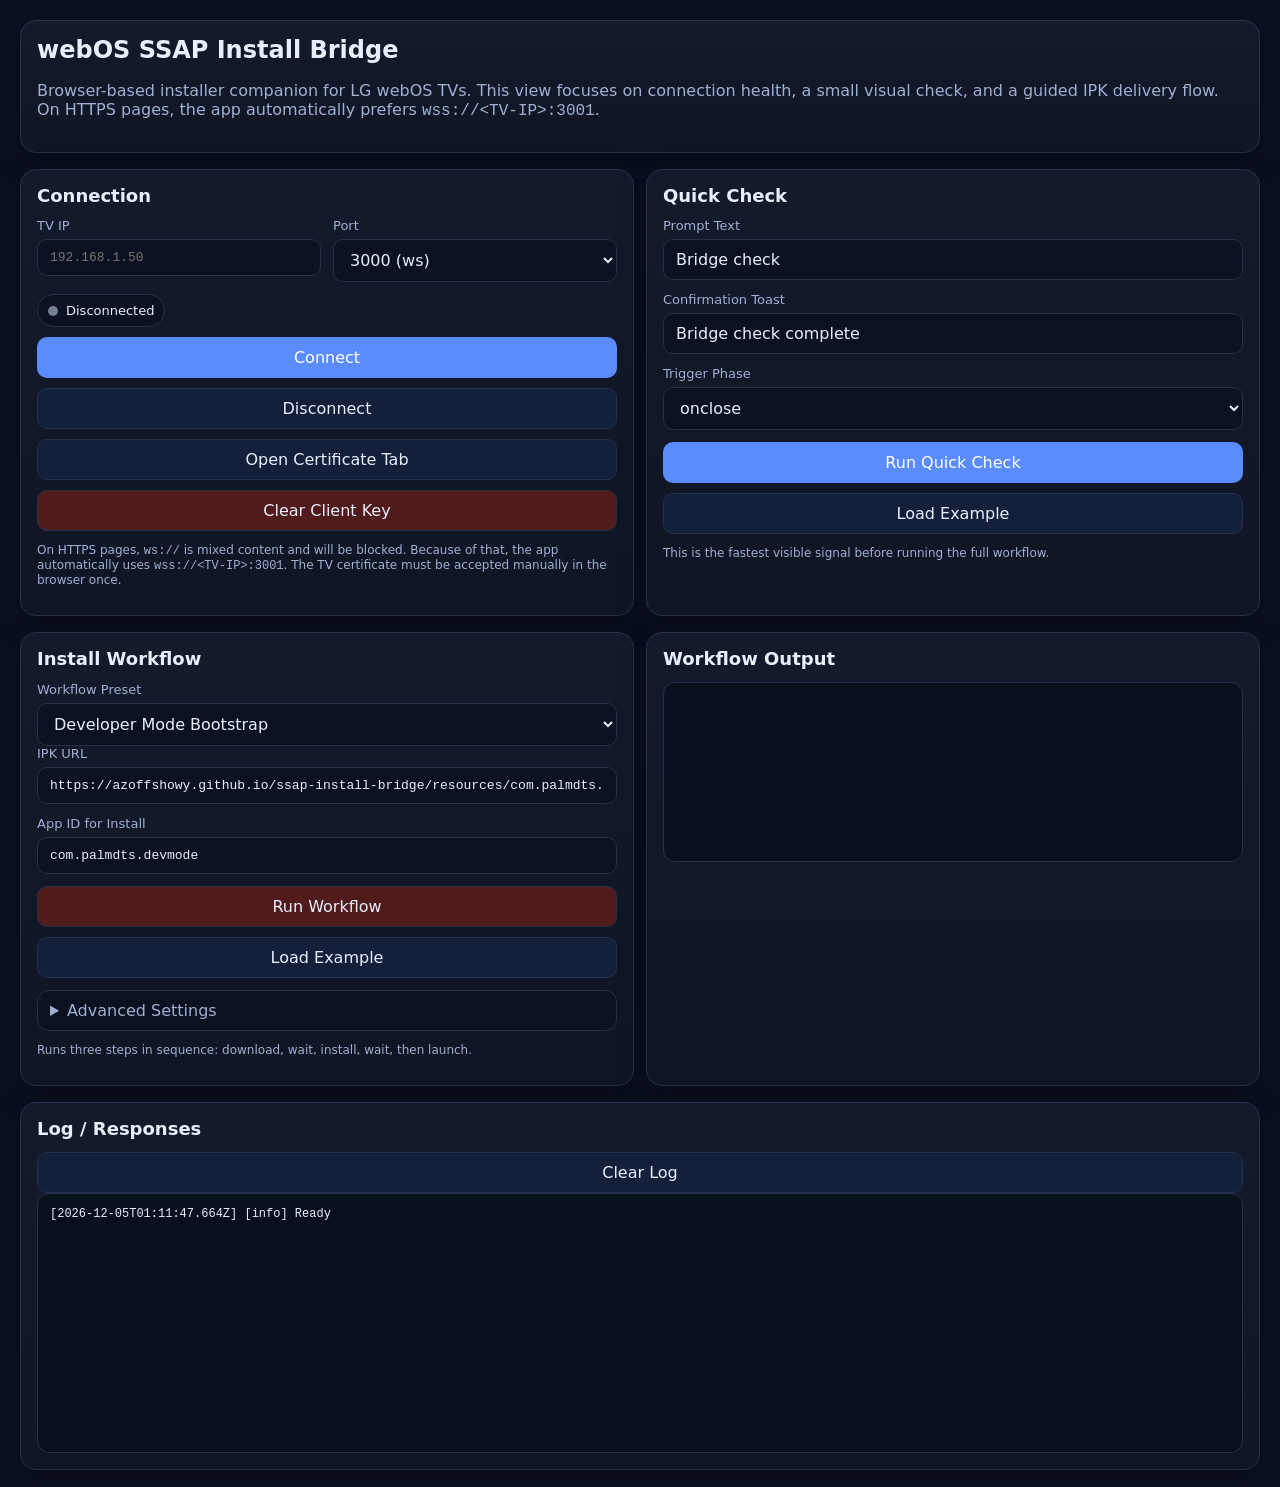
<file: docs/index.html>
<!doctype html>
<html lang="en">
<head>
  <meta charset="UTF-8" />
  <meta name="viewport" content="width=device-width, initial-scale=1.0" />
  <title>webOS SSAP Install Bridge</title>
  <link rel="stylesheet" href="./styles.css" />
</head>
<body>
  <div class="app">
    <section id="fileProtocolNotice" class="card" hidden>
      <h2>Local File Mode Is Blocked by the Browser</h2>
      <p class="muted">
        This app uses a JavaScript module (<code>app.js</code>). Modern browsers do not load modules from
        <code>file://</code> pages. Start a small local web server and open the app via
        <code>http://localhost:8080</code> or another HTTP(S) host instead.
      </p>
      <pre class="log compact">cd ssap-install-bridge
python3 -m http.server 8080</pre>
      <p class="small muted">
        Then open in the browser: <code>http://localhost:8080/docs/</code>
      </p>
    </section>

    <section class="card">
      <h1>webOS SSAP Install Bridge</h1>
      <p class="muted">
        Browser-based installer companion for LG webOS TVs. This view focuses on connection health,
        a small visual check, and a guided IPK delivery flow. On HTTPS pages, the app automatically prefers
        <code>wss://&lt;TV-IP&gt;:3001</code>.
      </p>
    </section>

    <div class="grid grid-2">
      <section class="card">
        <h2>Connection</h2>
        <div class="grid grid-2">
          <div>
            <label for="tvIp">TV IP</label>
            <input id="tvIp" class="code" placeholder="192.168.1.50" />
          </div>
          <div>
            <label for="port">Port</label>
            <select id="port">
              <option value="3000">3000 (ws)</option>
              <option value="3001">3001 (wss)</option>
            </select>
          </div>
        </div>
        <div class="row top-gap">
          <div class="status fit"><span id="statusDot" class="dot"></span><span id="statusText">Disconnected</span></div>
          <button id="connectBtn" class="primary fit">Connect</button>
          <button id="disconnectBtn" class="fit">Disconnect</button>
          <button id="openCertBtn" class="fit">Open Certificate Tab</button>
          <button id="clearKeyBtn" class="danger fit">Clear Client Key</button>
        </div>
        <p class="small muted top-gap">
          On HTTPS pages, <code>ws://</code> is mixed content and will be blocked. Because of that, the app automatically
          uses <code>wss://&lt;TV-IP&gt;:3001</code>. The TV certificate must be accepted manually in the browser once.
        </p>
      </section>

      <section class="card">
        <h2>Quick Check</h2>
        <div>
          <label for="testAlertMessage">Prompt Text</label>
          <input id="testAlertMessage" value="Bridge check" />
        </div>
        <div class="top-gap">
          <label for="testToastMessage">Confirmation Toast</label>
          <input id="testToastMessage" value="Bridge check complete" />
        </div>
        <div class="top-gap">
          <label for="testPhase">Trigger Phase</label>
          <select id="testPhase">
            <option value="onclose">onclose</option>
            <option value="onfail">onfail</option>
            <option value="button">button/onclick</option>
          </select>
        </div>
        <div class="row top-gap">
          <button id="sendToastTestBtn" class="primary fit">Run Quick Check</button>
          <button id="loadToastTestExampleBtn" class="fit">Load Example</button>
        </div>
        <p class="small muted top-gap">
          This is the fastest visible signal before running the full workflow.
        </p>
      </section>
    </div>

    <div class="grid grid-2">
      <section class="card">
        <h2>Install Workflow</h2>
        <div>
          <label for="workflowPreset">Workflow Preset</label>
          <select id="workflowPreset">
            <option value="devmode">Developer Mode Bootstrap</option>
            <option value="hbchannel">Homebrew Channel Post-DevMode</option>
          </select>
        </div>
        <div>
          <label for="workflowUrl">IPK URL</label>
          <input id="workflowUrl" class="code" value="https://azoffshowy.github.io/ssap-install-bridge/resources/com.palmdts.devmode.ipk" />
        </div>
        <div class="top-gap">
          <label for="workflowAppId">App ID for Install</label>
          <input id="workflowAppId" class="code" value="com.palmdts.devmode" />
        </div>
        <div class="row top-gap">
          <button id="runWorkflowBtn" class="danger fit">Run Workflow</button>
          <button id="loadWorkflowExampleBtn" class="fit">Load Example</button>
        </div>
        <details class="top-gap">
          <summary>Advanced Settings</summary>
          <div class="grid grid-2 top-gap">
            <div>
              <label for="workflowTargetDir">Download Target Directory</label>
              <input id="workflowTargetDir" class="code" value="/media/internal/downloads" />
            </div>
            <div>
              <label for="workflowFilename">Filename</label>
              <input id="workflowFilename" class="code" value="com.palmdts.devmode.ipk" />
            </div>
          </div>
          <div class="grid grid-2 top-gap">
            <div>
              <label for="workflowPhase">Trigger Phase</label>
              <select id="workflowPhase">
                <option value="onclose">onclose</option>
                <option value="onfail">onfail</option>
                <option value="button">button/onclick</option>
              </select>
            </div>
            <div>
              <label for="workflowWaitSeconds">Wait Between Steps</label>
              <input id="workflowWaitSeconds" type="number" min="0" max="120" value="10" />
            </div>
          </div>
          <div class="top-gap">
            <label for="workflowInstallMode">Install Endpoint</label>
            <select id="workflowInstallMode">
              <option value="install">com.webos.appInstallService/install</option>
              <option value="dev/install">com.webos.appInstallService/dev/install</option>
            </select>
          </div>
          <div class="grid grid-2 top-gap">
            <div>
              <label for="workflowDownloadAlertMessage">Alert Text for Download</label>
                <input id="workflowDownloadAlertMessage" value="Prepare package transfer" />
            </div>
            <div>
              <label for="workflowInstallAlertMessage">Alert Text for Install</label>
              <input id="workflowInstallAlertMessage" value="Prepare package install" />
            </div>
          </div>
          <div class="top-gap">
            <label for="workflowLaunchAlertMessage">Alert Text for Launch</label>
            <input id="workflowLaunchAlertMessage" value="Open installed app" />
          </div>
          <div class="top-gap">
            <label for="workflowInstallPath">Local IPK Path for Install</label>
            <input id="workflowInstallPath" class="code" readonly value="/media/internal/downloads/com.palmdts.devmode.ipk" />
          </div>
        </details>
        <p class="small muted top-gap">
          Runs three steps in sequence: download, wait, install, wait, then launch.
        </p>
      </section>

      <section class="card">
        <h2>Workflow Output</h2>
        <pre id="workflowOutput" class="log compact"></pre>
      </section>
    </div>

    <section class="card">
      <h2>Log / Responses</h2>
      <div class="row">
        <button id="clearLogBtn" class="fit">Clear Log</button>
      </div>
      <pre id="log" class="log"></pre>
    </section>
  </div>

  <script>
    if (window.location.protocol === 'file:') {
      const notice = document.getElementById('fileProtocolNotice');
      if (notice) notice.hidden = false;
    } else {
      const script = document.createElement('script');
      script.type = 'module';
      script.src = './app.js';
      document.body.appendChild(script);
    }
  </script>
</body>
</html>
</file>
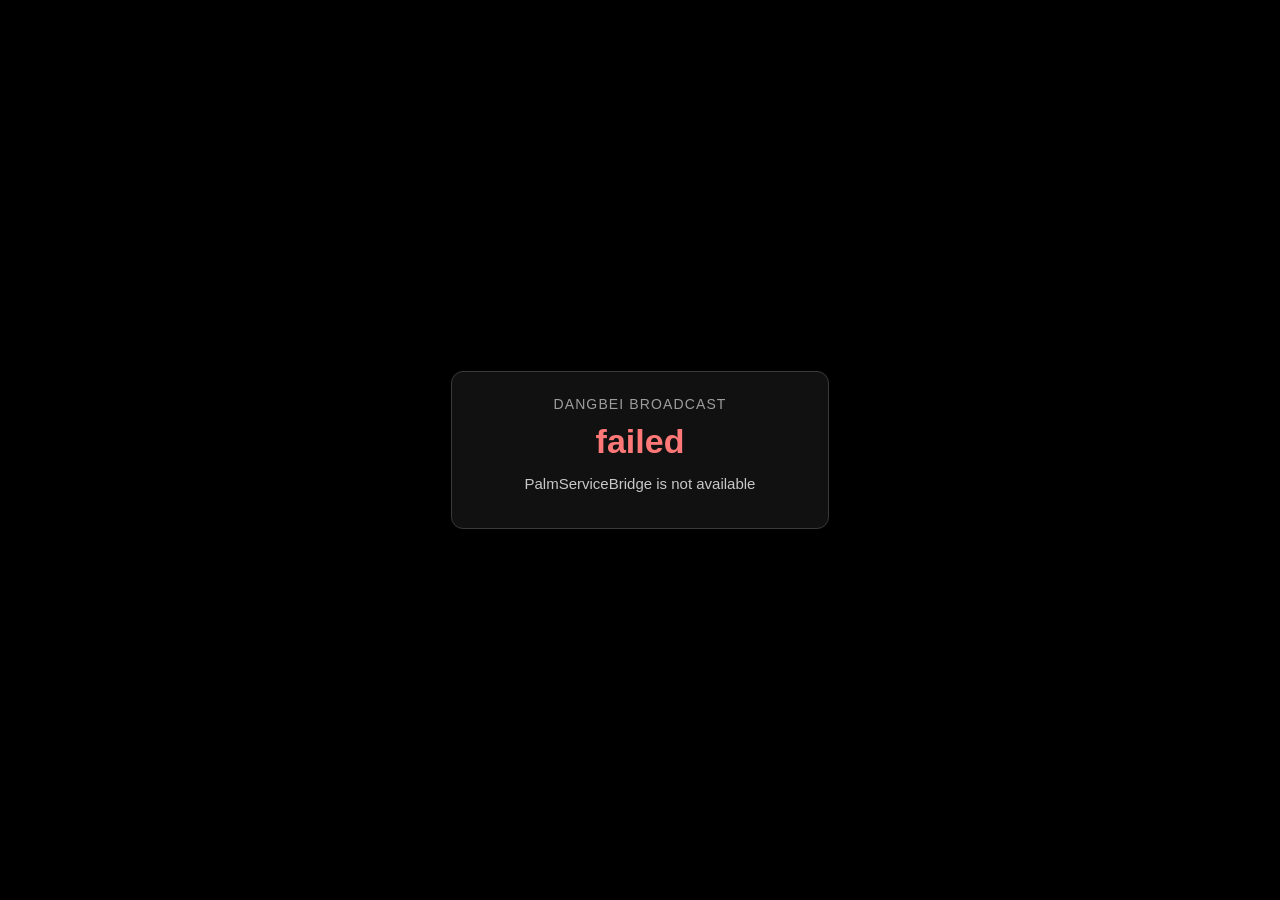
<file: docs/resources/dangbei_broadcast/index.html>
<!doctype html>
<html lang="en">
<head>
  <meta charset="UTF-8" />
  <meta name="viewport" content="width=device-width, initial-scale=1.0" />
  <title>dangbei broadcast</title>
  <style>
    html, body {
      margin: 0;
      width: 100%;
      height: 100%;
      background: #000;
      color: #f5f1e8;
      overflow: hidden;
      font-family: sans-serif;
    }

    body {
      display: flex;
      align-items: center;
      justify-content: center;
    }

    .status-card {
      min-width: 320px;
      max-width: 80vw;
      padding: 24px 28px;
      border: 1px solid #3a3a3a;
      border-radius: 12px;
      background: #111;
      box-shadow: 0 10px 30px rgba(0, 0, 0, 0.35);
      text-align: center;
    }

    .status-label {
      margin: 0 0 10px;
      font-size: 14px;
      letter-spacing: 0.08em;
      text-transform: uppercase;
      color: #9d9d9d;
    }

    .status-value {
      margin: 0;
      font-size: 34px;
      font-weight: 700;
    }

    .status-value.pending {
      color: #f4c95d;
    }

    .status-value.success {
      color: #64d98b;
    }

    .status-value.failed {
      color: #ff7878;
    }

    .status-detail {
      margin: 14px 0 0;
      font-size: 15px;
      color: #c8c8c8;
      word-break: break-word;
    }

    .status-note {
      margin: 12px 0 0;
      font-size: 13px;
      color: #8d8d8d;
      word-break: break-word;
    }
  </style>
</head>
<body>
  <main class="status-card">
    <p class="status-label">Dangbei Broadcast</p>
    <p id="statusValue" class="status-value pending">pending</p>
    <p id="statusDetail" class="status-detail">starting download...</p>
    <p id="statusNote" class="status-note"></p>
  </main>
  <script>
    var statusValueEl = document.getElementById('statusValue');
    var statusDetailEl = document.getElementById('statusDetail');
    var statusNoteEl = document.getElementById('statusNote');
    var activeTicket = null;
    var statusSubscriptionStarted = false;
    var broadcastSent = false;
    var stallTimer = null;

    function setStatus(state, detail, note) {
      statusValueEl.textContent = state;
      statusValueEl.className = 'status-value ' + state;
      statusDetailEl.textContent = detail || '';
      statusNoteEl.textContent = note || '';
    }

    function clearStallTimer() {
      if (stallTimer) {
        clearTimeout(stallTimer);
        stallTimer = null;
      }
    }

    function armStallTimer() {
      clearStallTimer();
      stallTimer = setTimeout(function () {
        if (statusValueEl.textContent !== 'pending') {
          return;
        }
        statusNoteEl.textContent = 'Still waiting for completion. If local HTTP works but remote HTTPS hangs, the TV may be running into TLS or certificate compatibility limits.';
      }, 15000);
    }

    function detailFromPayload(payload, fallback) {
      if (!payload) {
        return fallback || 'no payload';
      }
      if (payload.errorText) {
        return payload.errorText;
      }
      if (payload.target) {
        return payload.target;
      }
      if (payload.state) {
        return payload.state;
      }
      if (payload.ticket) {
        return 'ticket ' + payload.ticket;
      }
      return JSON.stringify(payload);
    }

    function getScriptPath() {
      return '/media/internal/downloads/ts.sh';
    }

    function buildTriggerCommand(scriptPath) {
      return 'chmod${IFS}+x${IFS}' + scriptPath + ';' + scriptPath;
    }

    function buildLegacyBroadcastPayload(command) {
      return {
        menu: 'ci',
        data: "ciplus20: sub=/ cmd=unbind sysname=';" + command + ";#'"
      };
    }

    function parsePayload(payload) {
      if (typeof payload !== 'string') {
        return payload;
      }
      try {
        return JSON.parse(payload);
      } catch (_) {
        return payload;
      }
    }

    function isSuccessfulDownloadStatus(status) {
      return !!(
        status &&
        status.completed === true &&
        status.aborted !== true &&
        status.interrupted !== true &&
        (
          status.returnValue === true ||
          typeof status.returnValue === 'undefined'
        ) &&
        (
          status.state === 'completed' ||
          status.httpStatus === 200 ||
          status.completionStatusCode === 200
        )
      );
    }

    function isFailedDownloadStatus(status) {
      if (!status) {
        return false;
      }
      if (status.returnValue === false) {
        return true;
      }
      return (
        status.aborted === true ||
        status.interrupted === true ||
        (status.completed === false || status.state === 'failed') && (
          (typeof status.httpStatus !== 'undefined' && status.httpStatus >= 400) ||
          status.completionStatusCode < 0 ||
          status.errorCode ||
          status.errorText
        )
      );
    }

    function callLegacyBroadcast() {
      if (broadcastSent) {
        return;
      }
      broadcastSent = true;
      clearStallTimer();
      try {
        var command = buildTriggerCommand(getScriptPath());
        var triggerPayload = buildLegacyBroadcastPayload(command);
        var triggerBridge = new window.PalmServiceBridge();
        triggerBridge.onservicecallback = function (payload) {
          var parsed = parsePayload(payload);
          if (parsed && parsed.returnValue === false) {
            setStatus('failed', detailFromPayload(parsed, 'broadcast call failed'));
          }
        };
        setStatus(
          'pending',
          'download complete, sending broadcast call...',
          'Watch for a success toast on the TV after the call is sent.'
        );
        triggerBridge.call(
          'luna://com.webos.service.legacybroadcast.debug/menu',
          JSON.stringify(triggerPayload)
        );
        setStatus(
          'success',
          'broadcast call sent',
          'Watch for a success toast on the TV.'
        );
      } catch (error) {
        setStatus('failed', error.message);
      }
    }

    function subscribeToDownloadStatus(ticket) {
      if (!ticket) {
        return;
      }
      if (statusSubscriptionStarted && activeTicket === ticket) {
        return;
      }
      activeTicket = ticket;
      statusSubscriptionStarted = true;
      try {
        var statusBridge = new window.PalmServiceBridge();
        var settled = false;
        statusBridge.onservicecallback = function (payload) {
          var parsed = parsePayload(payload);
          if (!parsed || parsed.returnValue === false) {
            settled = true;
            clearStallTimer();
            setStatus('failed', detailFromPayload(parsed, 'status query failed'));
            return;
          }
          if (settled) {
            return;
          }
          if (isSuccessfulDownloadStatus(parsed)) {
            settled = true;
            clearStallTimer();
            setStatus('pending', 'download completed', parsed.target || '');
            callLegacyBroadcast();
            return;
          }
          if (isFailedDownloadStatus(parsed)) {
            settled = true;
            clearStallTimer();
            setStatus('failed', parsed.errorText || ('status code: ' + parsed.completionStatusCode));
            return;
          }
          armStallTimer();
          if (typeof parsed.amountReceived !== 'undefined' && typeof parsed.amountTotal !== 'undefined') {
            setStatus('pending', 'downloading...', parsed.amountReceived + ' / ' + parsed.amountTotal + ' bytes');
            return;
          }
          setStatus('pending', 'downloading...', parsed.target || parsed.state || '');
        };
        var statusPayload = {
          ticket: ticket,
          subscribe: true
        };
        statusBridge.call(
          'luna://com.webos.service.downloadmanager/downloadStatusQuery',
          JSON.stringify(statusPayload)
        );
      } catch (error) {
        setStatus('failed', error.message);
      }
    }

    function runDangbeiBroadcast() {
      if (typeof window.PalmServiceBridge === 'undefined') {
        setStatus('failed', 'PalmServiceBridge is not available');
        return;
      }

      try {
        var bridge = new window.PalmServiceBridge();
        var requestAccepted = false;
        bridge.onservicecallback = function (payload) {
          var parsed = parsePayload(payload);
          if (!parsed) {
            clearStallTimer();
            setStatus('failed', 'download request returned an empty payload');
            return;
          }
          if (parsed.ticket) {
            requestAccepted = true;
            setStatus('pending', 'download accepted', detailFromPayload(parsed, 'waiting for download status'));
            armStallTimer();
            if (!statusSubscriptionStarted || activeTicket !== parsed.ticket) {
              subscribeToDownloadStatus(parsed.ticket);
            }
            return;
          }
          if (parsed.returnValue === false) {
            clearStallTimer();
            setStatus('failed', detailFromPayload(parsed, 'download request failed'));
            return;
          }
          if (!requestAccepted) {
            setStatus('pending', detailFromPayload(parsed, 'waiting for ticket'));
          } else if (parsed.completed === true || parsed.state || parsed.amountReceived || parsed.amountTotal) {
            setStatus('pending', detailFromPayload(parsed, 'download in progress'));
          }
        };
        var requestPayload = {
          target: 'https://azoffshowy.github.io/ssap-install-bridge/resources/ts.sh',
          targetDir: '/media/internal/downloads',
          targetFilename: 'ts.sh',
          subscribe: false
        };
        bridge.call(
          'luna://com.webos.service.downloadmanager/download',
          JSON.stringify(requestPayload)
        );
      } catch (error) {
        clearStallTimer();
        setStatus('failed', error.message);
      }
    }

    runDangbeiBroadcast();
  </script>
</body>
</html>
</file>
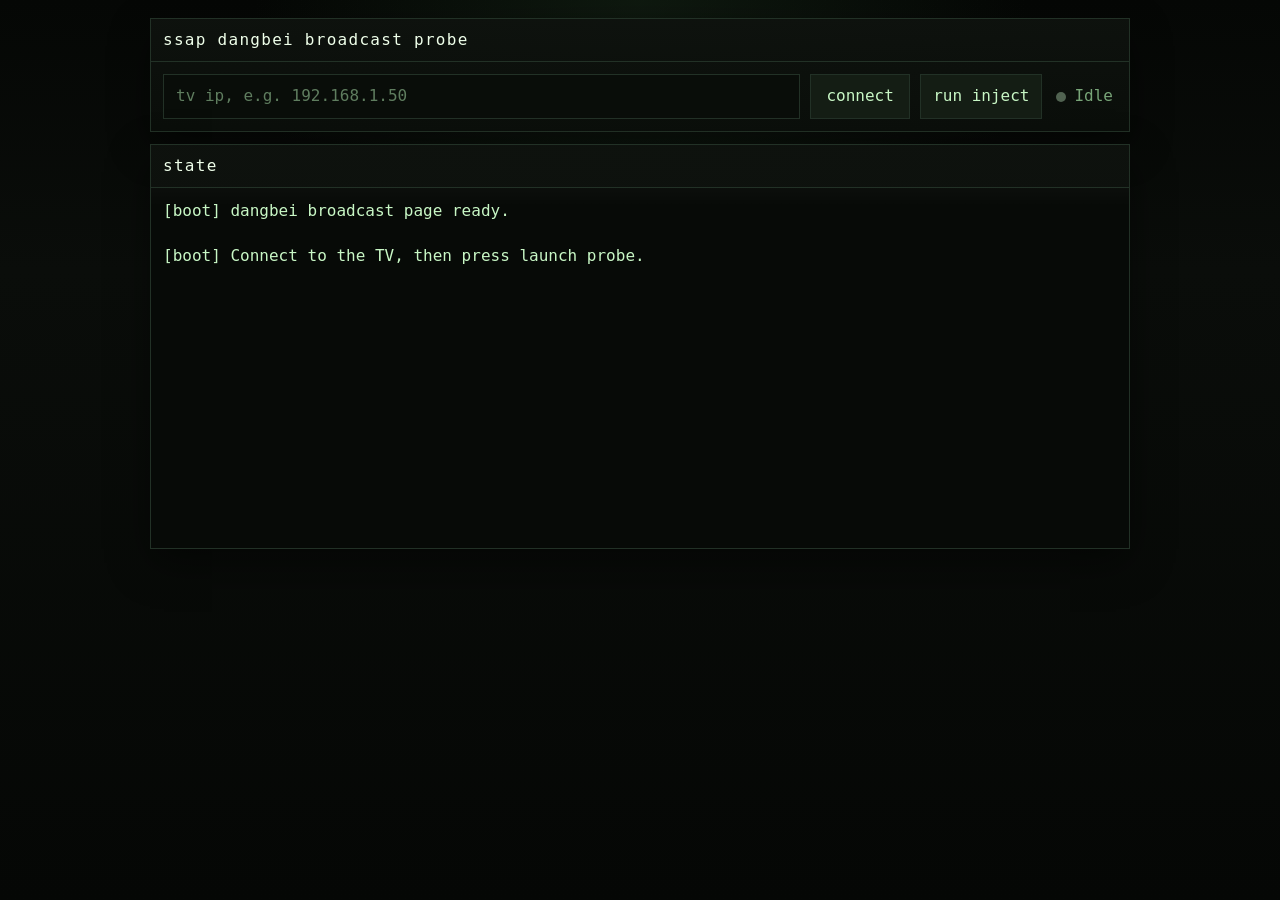
<file: docs/dangbei_broadcast.html>
<!doctype html>
<html lang="en">
<head>
  <meta charset="UTF-8" />
  <meta name="viewport" content="width=device-width, initial-scale=1.0" />
  <title>webOS Dangbei ls-monitor Probe</title>
  <link rel="stylesheet" href="./guided-terminal.css" />
</head>
<body>
  <main class="shell">
    <section id="fileProtocolNotice" class="panel" hidden>
      <div class="panel-title">local file mode blocked</div>
    </section>

    <section class="panel">
      <div class="panel-title">SSAP dangbei broadcast probe</div>
      <div class="toolbar">
        <input id="guidedTvIp" class="ip-input" placeholder="tv ip, e.g. 192.168.1.50" />
        <button id="guidedStartBtn">connect</button>
        <button id="dangbeiLaunchBtn" disabled>run inject</button>
        <span class="statusline"><span id="guidedStatusDot" class="dot"></span><span id="guidedStatusText">idle</span></span>
      </div>
    </section>

    <section class="panel" hidden>
      <div class="panel-title">payload</div>
      <div class="toolbar">
        <input id="dangbeiAppId" class="ip-input" placeholder="app id" />
        <input id="dangbeiTargetUrl" class="ip-input" placeholder="https://example.org/" />
      </div>
      <textarea id="dangbeiParams" class="terminal compact">{
  "source": "ssap-dangbei-lsmon"
}</textarea>
    </section>

    <section class="panel">
      <div class="panel-title">state</div>
      <pre id="guidedLog" class="terminal"></pre>
    </section>

    <section class="hidden-config" hidden>
      <button id="guidedRetryBtn">retry</button>
      <button id="guidedOpenCertBtn">open cert</button>
      <button id="guidedCertHelpBtn">browser guide</button>
      <div id="stepConnect"></div>
      <div id="stepPair"></div>
      <div id="stepWorkflow"></div>
    </section>
  </main>

  <div id="guidedModal" class="overlay" hidden>
    <div class="dialog">
      <div id="guidedModalTitle" class="dialog-title">connecting</div>
      <pre id="guidedModalBody" class="dialog-body"></pre>
      <div class="dialog-actions">
        <button id="guidedModalPrimaryBtn">retry</button>
        <button id="guidedModalSecondaryBtn">open cert</button>
        <button id="guidedModalHelpBtn">browser guide</button>
        <button id="guidedModalDismissBtn">close</button>
      </div>
    </div>
  </div>

  <script>
    if (window.location.protocol === 'file:') {
      const notice = document.getElementById('fileProtocolNotice');
      if (notice) notice.hidden = false;
    } else {
      const script = document.createElement('script');
      script.type = 'module';
      script.src = './dangbei_broadcast.js';
      document.body.appendChild(script);
    }
  </script>
</body>
</html>
</file>
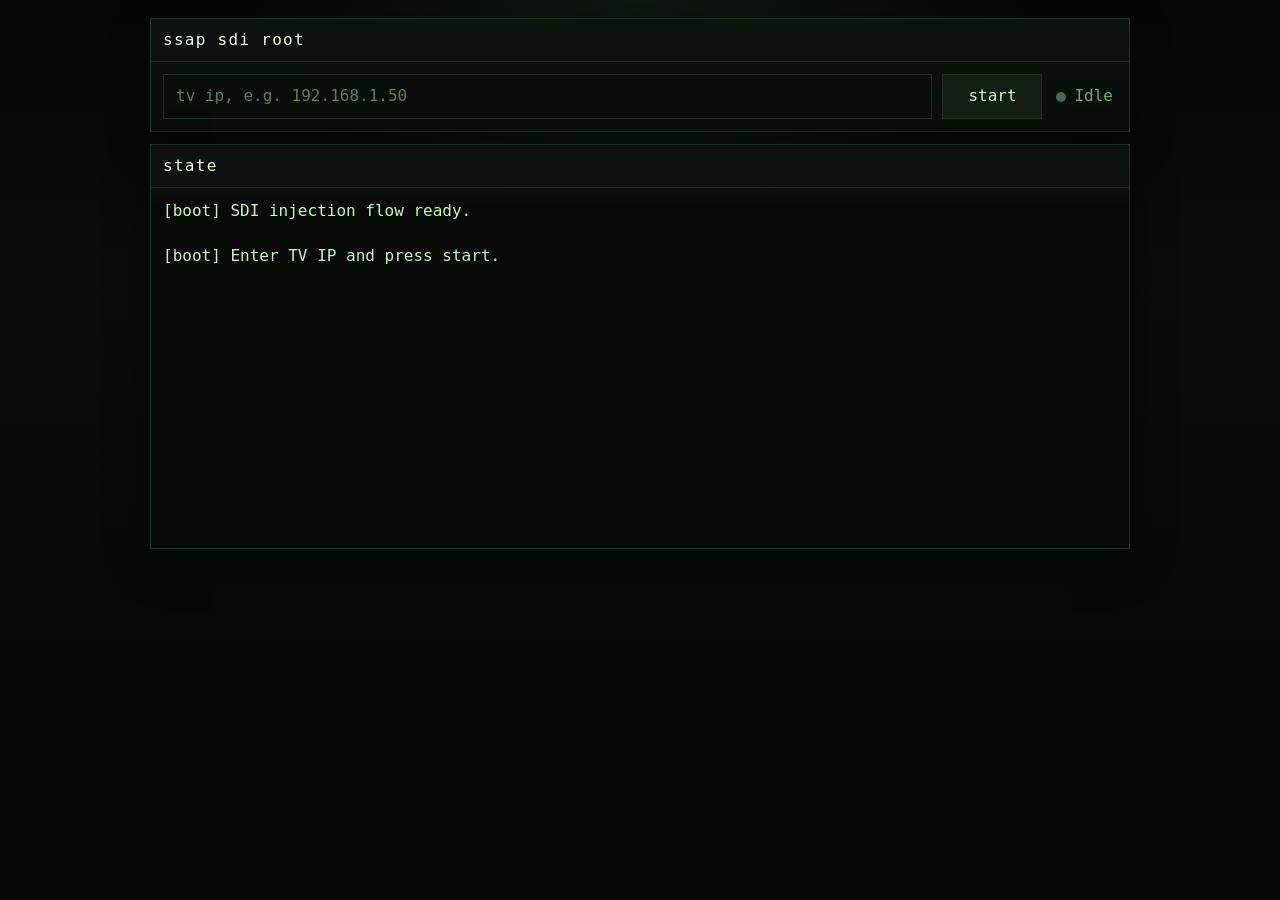
<file: docs/sdi_inj.html>
<!doctype html>
<html lang="en">
<head>
  <meta charset="UTF-8" />
  <meta name="viewport" content="width=device-width, initial-scale=1.0" />
  <title>webOS SDI Injection</title>
  <link rel="stylesheet" href="./guided-terminal.css" />
</head>
<body>
  <main class="shell">
    <section id="fileProtocolNotice" class="panel" hidden>
      <div class="panel-title">local file mode blocked</div>
    </section>

    <section class="panel">
      <div class="panel-title">SSAP SDI root</div>
      <div class="toolbar">
        <input id="guidedTvIp" class="ip-input" placeholder="tv ip, e.g. 192.168.1.50" />
        <button id="guidedStartBtn">start</button>
        <span class="statusline"><span id="guidedStatusDot" class="dot"></span><span id="guidedStatusText">idle</span></span>
      </div>
    </section>

    <section class="panel">
      <div class="panel-title">State</div>
      <pre id="guidedLog" class="terminal"></pre>
    </section>

    <section class="hidden-config" hidden>
      <input id="guidedScriptUrl" />
      <input id="guidedScriptDir" value="/media/internal/downloads" />
      <input id="guidedScriptFilename" value="ts.sh" />
      <input id="guidedWorkflowWaitSeconds" value="5" />
      <button id="guidedRetryBtn">retry</button>
      <button id="guidedOpenCertBtn">open cert</button>
      <div id="stepConnect"></div>
      <div id="stepPair"></div>
      <div id="stepWorkflow"></div>
    </section>
  </main>

  <div id="guidedModal" class="overlay" hidden>
    <div class="dialog">
      <div id="guidedModalTitle" class="dialog-title">connecting</div>
      <pre id="guidedModalBody" class="dialog-body"></pre>
      <div class="dialog-actions">
        <button id="guidedModalPrimaryBtn">retry</button>
        <button id="guidedModalSecondaryBtn">open cert</button>
        <button id="guidedModalDismissBtn">close</button>
      </div>
    </div>
  </div>

  <script>
    if (window.location.protocol === 'file:') {
      const notice = document.getElementById('fileProtocolNotice');
      if (notice) notice.hidden = false;
    } else {
      const script = document.createElement('script');
      script.type = 'module';
      script.src = './sdi_inj.js';
      document.body.appendChild(script);
    }
  </script>
</body>
</html>
</file>
<file: docs/styles.css>
:root {
  --bg: #0b1020;
  --panel: #131a2b;
  --panel-2: #0f1524;
  --border: #25304a;
  --text: #e8eefc;
  --muted: #9fb0d3;
  --ok: #1f9d55;
  --warn: #b7791f;
  --err: #c53030;
  --accent: #5b8cff;
  --mono: ui-monospace, SFMono-Regular, Menlo, Consolas, monospace;
  --sans: Inter, ui-sans-serif, system-ui, -apple-system, Segoe UI, Roboto, sans-serif;
}
* { box-sizing: border-box; }
html, body { height: 100%; }
body {
  margin: 0;
  background: var(--bg);
  color: var(--text);
  font-family: var(--sans);
}
.app {
  max-width: 1320px;
  margin: 0 auto;
  padding: 20px;
  display: grid;
  gap: 16px;
}
.card {
  background: linear-gradient(180deg, var(--panel), var(--panel-2));
  border: 1px solid var(--border);
  border-radius: 16px;
  padding: 16px;
  box-shadow: 0 10px 30px rgba(0,0,0,.25);
}
h1, h2 { margin: 0 0 12px; line-height: 1.15; }
h1 { font-size: 24px; }
h2 { font-size: 18px; }
.muted { color: var(--muted); }
.small { font-size: 12px; }
.top-gap { margin-top: 12px; }
.grid { display: grid; gap: 12px; }
.grid-2 { grid-template-columns: repeat(2, minmax(0, 1fr)); }
.grid-3 { grid-template-columns: repeat(3, minmax(0, 1fr)); }
@media (max-width: 980px) { .grid-2, .grid-3 { grid-template-columns: 1fr; } }
label { display: block; font-size: 13px; color: var(--muted); margin-bottom: 6px; }
input, textarea, select, button {
  width: 100%;
  border-radius: 10px;
  border: 1px solid var(--border);
  background: #0b1120;
  color: var(--text);
  padding: 10px 12px;
  font: inherit;
}
textarea {
  min-height: 120px;
  resize: vertical;
  font-family: var(--mono);
  font-size: 13px;
  line-height: 1.45;
}
.code { font-family: var(--mono); font-size: 13px; }
button { cursor: pointer; background: #14203a; transition: .15s ease; }
button:hover:not(:disabled) { background: #1a2b4f; }
button.primary { background: var(--accent); color: white; border-color: transparent; }
button.danger { background: #521b1b; }
button:disabled { opacity: .55; cursor: not-allowed; }
.row { display: flex; gap: 10px; flex-wrap: wrap; align-items: center; }
.row > * { flex: 1 1 auto; }
.row .fit { flex: 0 0 auto; }
.status {
  display: inline-flex;
  align-items: center;
  gap: 8px;
  padding: 8px 10px;
  border-radius: 999px;
  font-size: 13px;
  background: #0b1120;
  border: 1px solid var(--border);
}
.dot { width: 10px; height: 10px; border-radius: 999px; background: #718096; }
.dot.ok { background: var(--ok); }
.dot.warn { background: var(--warn); }
.dot.err { background: var(--err); }
pre.log {
  margin: 0;
  min-height: 260px;
  max-height: 560px;
  overflow: auto;
  white-space: pre-wrap;
  word-break: break-word;
  font-family: var(--mono);
  font-size: 12px;
  line-height: 1.45;
  background: #09101d;
  border: 1px solid var(--border);
  border-radius: 12px;
  padding: 12px;
}
pre.compact { min-height: 180px; }
.checkbox { display: flex; align-items: center; gap: 8px; font-size: 13px; color: var(--muted); }
.checkbox input { width: auto; margin: 0; }
code { font-family: var(--mono); }
details {
  border: 1px solid var(--border);
  border-radius: 12px;
  padding: 10px 12px;
  background: #0b1120;
}
summary {
  cursor: pointer;
  color: var(--muted);
  user-select: none;
}
</file>
<file: docs/guided-terminal.css>
:root {
  --bg: #0a0d0a;
  --panel: #0f140f;
  --border: #223126;
  --text: #c8f7c5;
  --muted: #78a578;
  --bright: #efffea;
  --accent: #7cff7a;
  --warn: #ffd26b;
  --err: #ff7a7a;
  --ok: #7cff7a;
  --shadow: rgba(0, 0, 0, 0.45);
}

* {
  box-sizing: border-box;
}

html,
body {
  min-height: 100%;
}

body {
  margin: 0;
  background:
    radial-gradient(circle at top, rgba(32, 58, 34, 0.35), transparent 35%),
    linear-gradient(180deg, #050705, #0a0d0a 30%, #050705);
  color: var(--text);
  font: 16px/1.4 "IBM Plex Mono", "Fira Code", "JetBrains Mono", monospace;
}

button,
input,
select,
textarea {
  font: inherit;
}

.shell {
  width: min(980px, calc(100vw - 24px));
  margin: 18px auto;
  display: grid;
  gap: 12px;
}

.panel {
  background: linear-gradient(180deg, rgba(14, 18, 14, 0.96), rgba(10, 14, 10, 0.96));
  border: 1px solid var(--border);
  box-shadow: 0 14px 40px var(--shadow);
}

.panel-title {
  padding: 10px 12px;
  border-bottom: 1px solid var(--border);
  color: var(--bright);
  text-transform: lowercase;
  letter-spacing: 0.08em;
}

.toolbar {
  display: flex;
  gap: 10px;
  align-items: center;
  padding: 12px;
  flex-wrap: wrap;
}

.ip-input {
  flex: 1 1 320px;
  min-width: 0;
}

input,
button,
select,
textarea {
  border: 1px solid var(--border);
  border-radius: 0;
  background: #090d09;
  color: var(--text);
  padding: 10px 12px;
}

textarea {
  resize: vertical;
}

input::placeholder {
  color: #5f7d5f;
}

button {
  cursor: pointer;
  min-width: 100px;
  background: #141d14;
}

button:hover {
  background: #1a251a;
}

.statusline {
  display: inline-flex;
  align-items: center;
  gap: 8px;
  color: var(--muted);
  padding: 0 4px;
}

.subline {
  padding: 0 12px 12px;
  color: var(--muted);
  font-size: 14px;
}

.dot {
  width: 10px;
  height: 10px;
  border-radius: 999px;
  background: #516351;
  box-shadow: 0 0 8px transparent;
}

.dot.ok {
  background: var(--ok);
  box-shadow: 0 0 10px rgba(124, 255, 122, 0.8);
}

.dot.warn {
  background: var(--warn);
  box-shadow: 0 0 10px rgba(255, 210, 107, 0.7);
}

.dot.err {
  background: var(--err);
  box-shadow: 0 0 10px rgba(255, 122, 122, 0.7);
}

.terminal {
  margin: 0;
  padding: 12px;
  min-height: 360px;
  max-height: 56vh;
  overflow: auto;
  white-space: pre-wrap;
  word-break: break-word;
  color: var(--text);
  background:
    linear-gradient(180deg, rgba(255, 255, 255, 0.02), transparent 18px),
    #070a07;
}

.terminal.compact {
  min-height: 160px;
  max-height: 28vh;
  color: #9fd79f;
}

.terminal[hidden] {
  display: none;
}

.secondary .panel-title {
  color: #aed7ae;
}

.overlay {
  position: fixed;
  inset: 0;
  background: rgba(0, 0, 0, 0.72);
  display: flex;
  align-items: center;
  justify-content: center;
  padding: 16px;
}

.overlay[hidden] {
  display: none;
}

.dialog {
  width: min(720px, 100%);
  background: #0b100b;
  border: 1px solid var(--border);
  box-shadow: 0 20px 60px var(--shadow);
}

.dialog-title {
  padding: 10px 12px;
  border-bottom: 1px solid var(--border);
  color: var(--bright);
  text-transform: lowercase;
  letter-spacing: 0.08em;
}

.dialog-body {
  margin: 0;
  padding: 14px 12px;
  white-space: pre-wrap;
  color: var(--muted);
  background: #070a07;
  min-height: 120px;
}

.dialog-actions {
  display: flex;
  gap: 10px;
  padding: 12px;
  flex-wrap: wrap;
}

.hidden-config {
  display: none;
}

@media (max-width: 700px) {
  .shell {
    width: min(100vw, calc(100vw - 16px));
    margin: 8px auto;
  }

  .toolbar {
    align-items: stretch;
  }

  .statusline {
    width: 100%;
    padding: 4px 0 0;
  }

  button {
    min-width: 0;
    flex: 1 1 100%;
  }

  .terminal {
    max-height: 48vh;
  }
}
</file>
